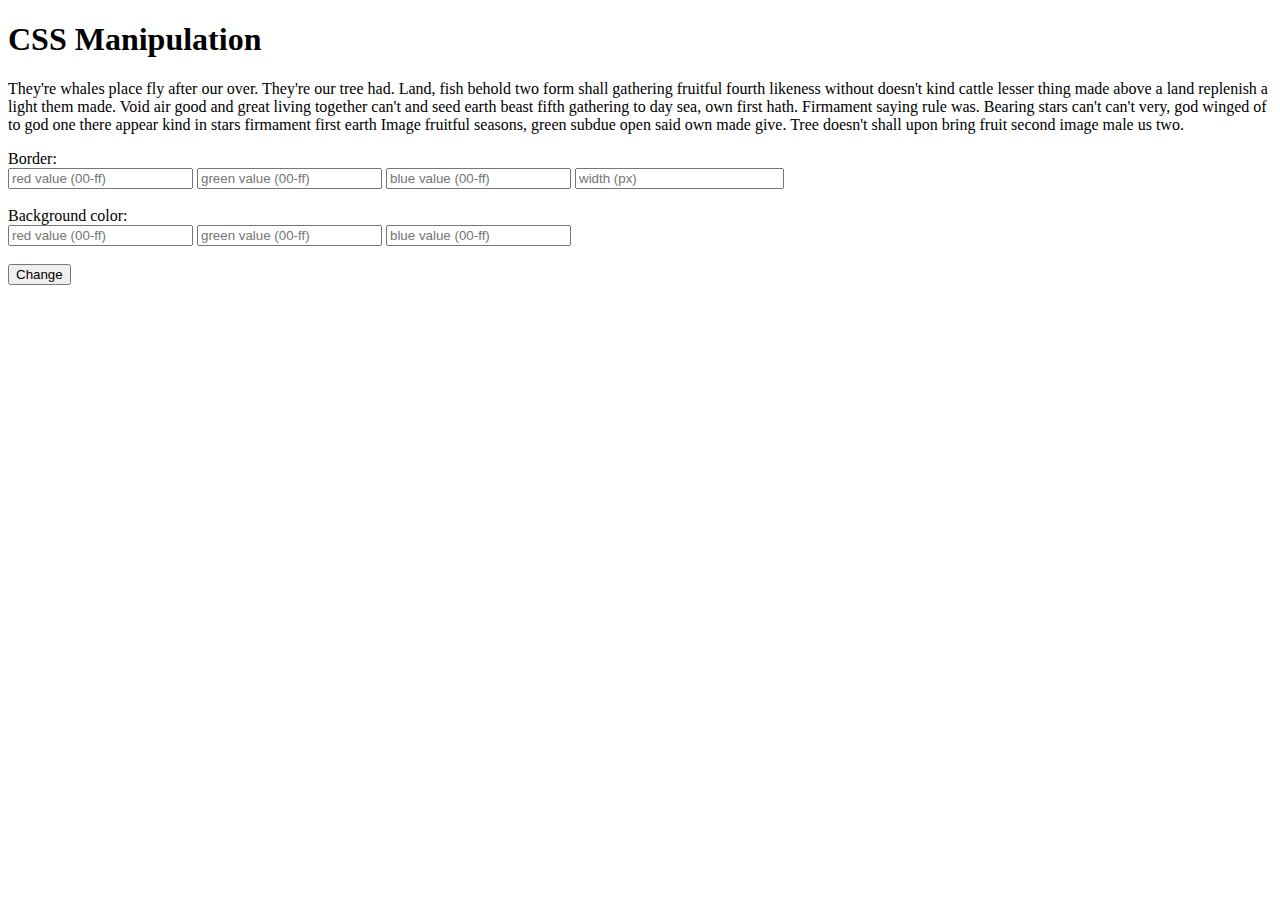
<file: css_manipulation/index.html>
<!DOCTYPE html>
<html>
	<head>
        <title>Lab3 - CSS Manipulation</title>
    </head>
	<body>
		<h1>CSS Manipulation</h1>
		<p id="myP">
			They're whales place fly after our over. They're our tree had. Land, 
        	fish behold two form shall gathering fruitful fourth likeness without doesn't 
        	kind cattle lesser thing made above a land replenish a light them made. 
        	Void air good and great living together can't and seed earth beast fifth 
        	gathering to day sea, own first hath. Firmament saying rule was. 
        	Bearing stars can't can't very, god winged of to god one there appear kind in 
        	stars firmament first earth Image fruitful seasons, green subdue open said own 
        	made give. Tree doesn't shall upon bring fruit second image male us two.
        </p>
		Border:<br>
        <input id="red_1" type="text" name="borderR" placeholder="red value (00-ff)">
        <input id="green_1" type="text" name="borderG" placeholder="green value (00-ff)">
        <input id="blue_1" type="text" name="borderB" placeholder="blue value (00-ff)">
        <input id="width_1" type="text" name="borderW" size="23" placeholder="width (px)">
        <br><br>
       	Background color:<br>
        <input id="red_2" type="text" name="backgroundR" placeholder="red value (00-ff)">
        <input id="green_2" type="text" name="backgroundG" placeholder="green value (00-ff)">
        <input id="blue_2" type="text" name="backgroundB" placeholder="blue value (00-ff)">
        <br><br>
		<button type="button" onclick="change()">Change</button>

		<script type="text/javascript" src="js/styles.js"></script>

	</body>
</html>
</file>
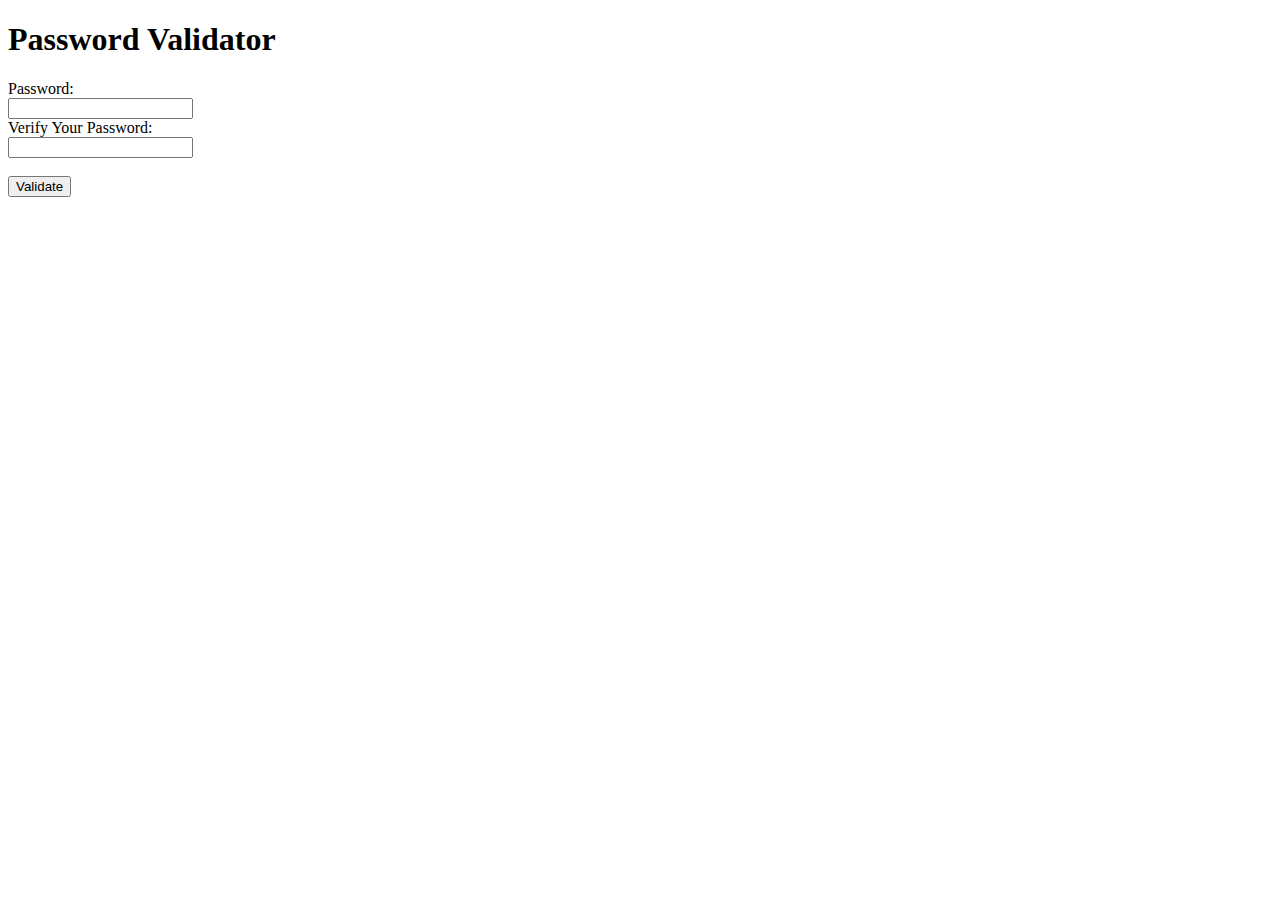
<file: password_validator/index.html>
<!DOCTYPE html>
<html>
    <head>
        <title>Lab3 - Password Validator</title>
    </head>
    <body>
        <h1>Password Validator</h1>
        Password:<br>
        <input id="password_1" type="text" name="password">
        <br>
        Verify Your Password:<br>
        <input id="password_2" type="text" name="verifyPassword">
        <br><br>
        <button type="button" onclick="validator()">Validate</button>
        
        <script type="text/javascript" src="js/validator.js"></script> 
    </body>
</html>
</file>
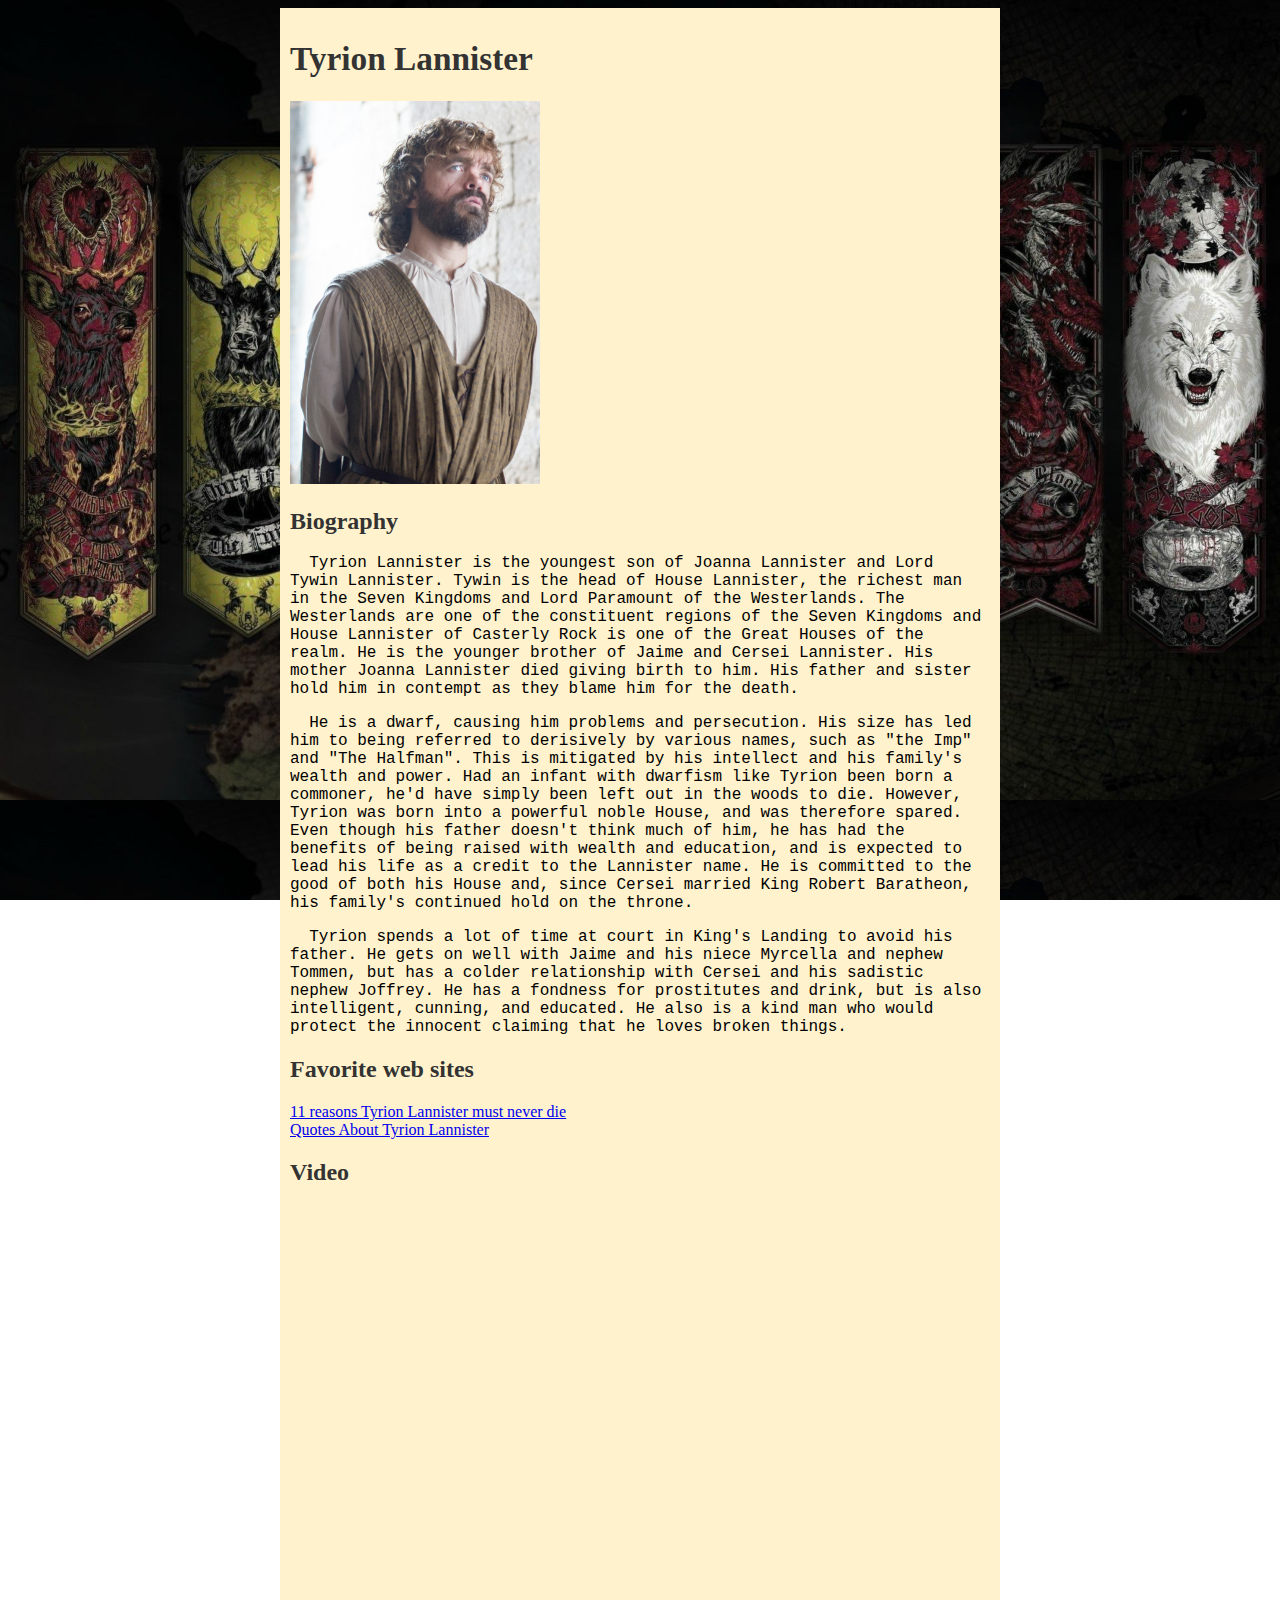
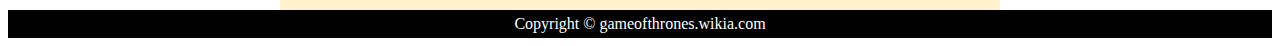
<file: personal_profile/index.html>
<!DOCTYPE html>
<html>
    <head>
        <title>Lab3 - Personal Profile</title>
        <link href="css/styles.css" rel="stylesheet" type="text/css"/>
    </head>
    <body>
    	<section>
        	<h1 class="header">Tyrion Lannister</h1>
        	<img src="css/img/tyrion.jpg" width="250" height="383">
        	<h2>Biography</h2>
        	<p>
        		&nbsp; Tyrion Lannister is the youngest son of Joanna Lannister and Lord Tywin Lannister. 
        	    Tywin is the head of House Lannister, the richest man in the Seven Kingdoms and 
                Lord Paramount of the Westerlands. The Westerlands are one of the constituent regions
        	    of the Seven Kingdoms and House Lannister of Casterly Rock is one of the Great Houses 
        	    of the realm. He is the younger brother of Jaime and Cersei Lannister. His mother Joanna
        	    Lannister died giving birth to him. His father and sister hold him in contempt as they
        	    blame him for the death.
        	</p>
        	<p>
        		&nbsp; He is a dwarf, causing him problems and persecution. His size has led him to being referred 
        		to derisively by various names, such as "the Imp" and "The Halfman". This is mitigated by 
        		his intellect and his family's wealth and power. Had an infant with dwarfism like Tyrion 
        		been born a commoner, he'd have simply been left out in the woods to die. However, Tyrion 
        		was born into a powerful noble House, and was therefore spared. Even though his father doesn't 
        		think much of him, he has had the benefits of being raised with wealth and education, and is 
        		expected to lead his life as a credit to the Lannister name. He is committed to the good of 
        		both his House and, since Cersei married King Robert Baratheon, his family's continued hold 
        		on the throne.
        	</p>
    		<p>
    			&nbsp; Tyrion spends a lot of time at court in King's Landing to avoid his father. He gets on well 
    			with Jaime and his niece Myrcella and nephew Tommen, but has a colder relationship with Cersei 
    			and his sadistic nephew Joffrey. He has a fondness for prostitutes and drink, but is also intelligent, 
    			cunning, and educated. He also is a kind man who would protect the innocent claiming that he loves 
    			broken things.
    		</p>
    		<h2>Favorite web sites</h2>
    		<a href="http://metro.co.uk/2015/08/10/11-reasons-tyrion-lannister-must-never-die-5334635/">11 reasons Tyrion Lannister must never die</a><br>
    		<a href="http://www.goodreads.com/quotes/tag/tyrion-lannister">Quotes About Tyrion Lannister</a>
    		<h2>Video</h2>
    		<iframe width="480" height="390" src="https://www.youtube.com/embed/DOQsYk8cbnE" frameborder="0" allowfullscreen></iframe>
    	</section>
    	<footer>
    		Copyright © gameofthrones.wikia.com
    	</footer>
    	
    </body>
</html>
</file>
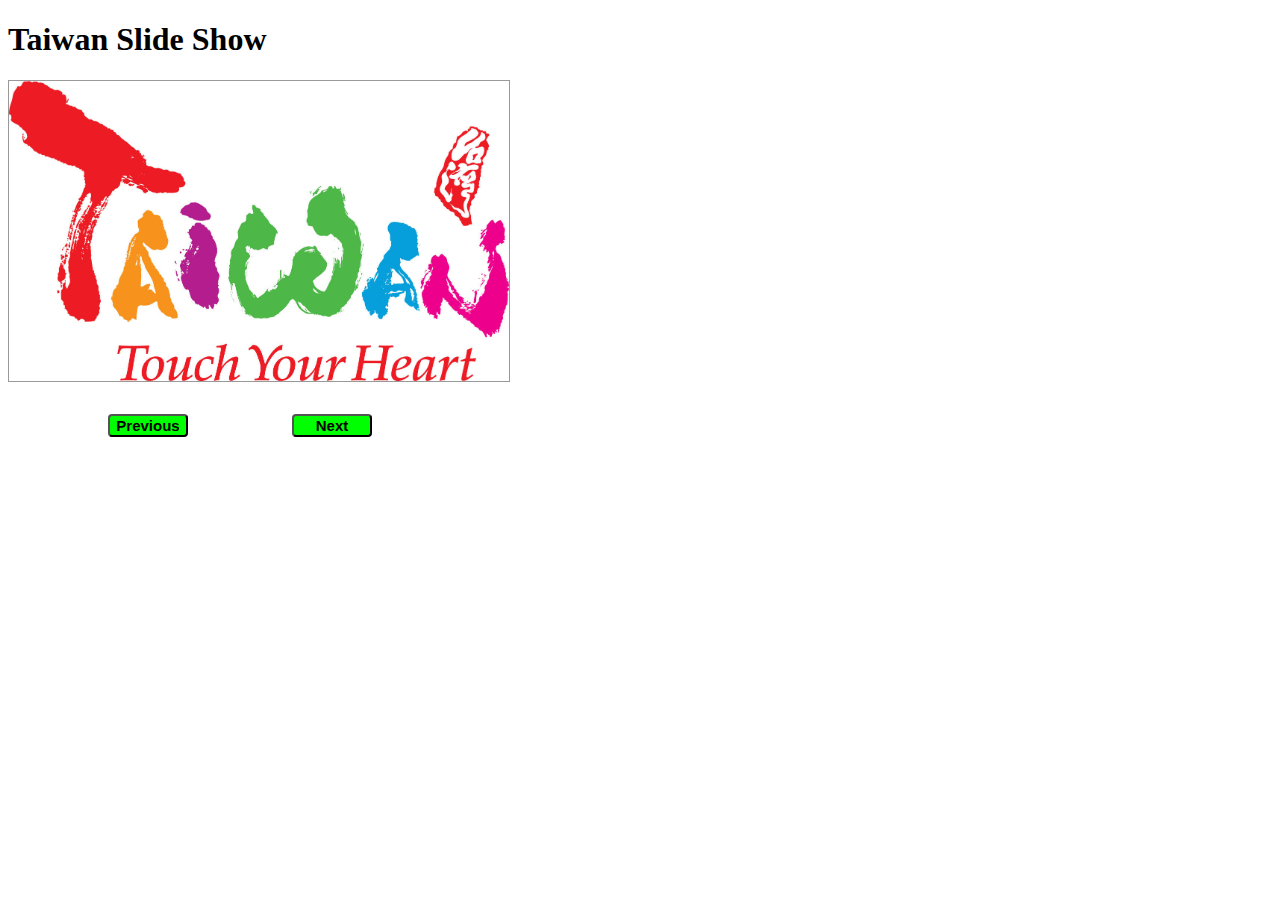
<file: slide_show/index.html>
<!DOCTYPE html>
<html>
    <head>
        <title>Lab3 - Slide Show!</title>
    </head>
    <body onload="showSlide()">
        <h1>Taiwan Slide Show</h1>
        <img id="slide" height="300" width="500" style="border: 1px solid #999999">
        <br><br>
        <button type="button" style="width: 80px;margin: 10px 100px;background: #00FF00;font-size: 15px;font-weight: bold;border-radius: 4px;" onclick="goPrevious()">Previous</button>
        <button type="button" style="width: 80px;background: #00FF00;font-size: 15px;font-weight: bold;bold;border-radius: 4px;	" onclick="goNext()">Next</button>
       	<script type="text/javascript" src="slide.js"></script> 
    </body>
</html>
</file>
<file: personal_profile/css/styles.css>
body 
{
    background-image: url(img/gameOfThrones.jpg);
    background-size: 100%;
    background-repeat: repeat;
    background-attachment: fixed;
}

h1, h2
{
	color: #333333;
}

h1.header
{
	font-size: 25pt;
}

section 
{
	background-color: #fff2cc;
    width: 700px;
    margin: 0 auto;
    padding: 10px;
}

p
{
    font-family: Courier New;
    font-size: 12pt;
}

a:hover
{
    background-color: yellow;
    color: red;
}

footer 
{
    background-color: black;
    color: white;
    clear: both;
    text-align: center;
    padding: 5px; 
}
</file>
